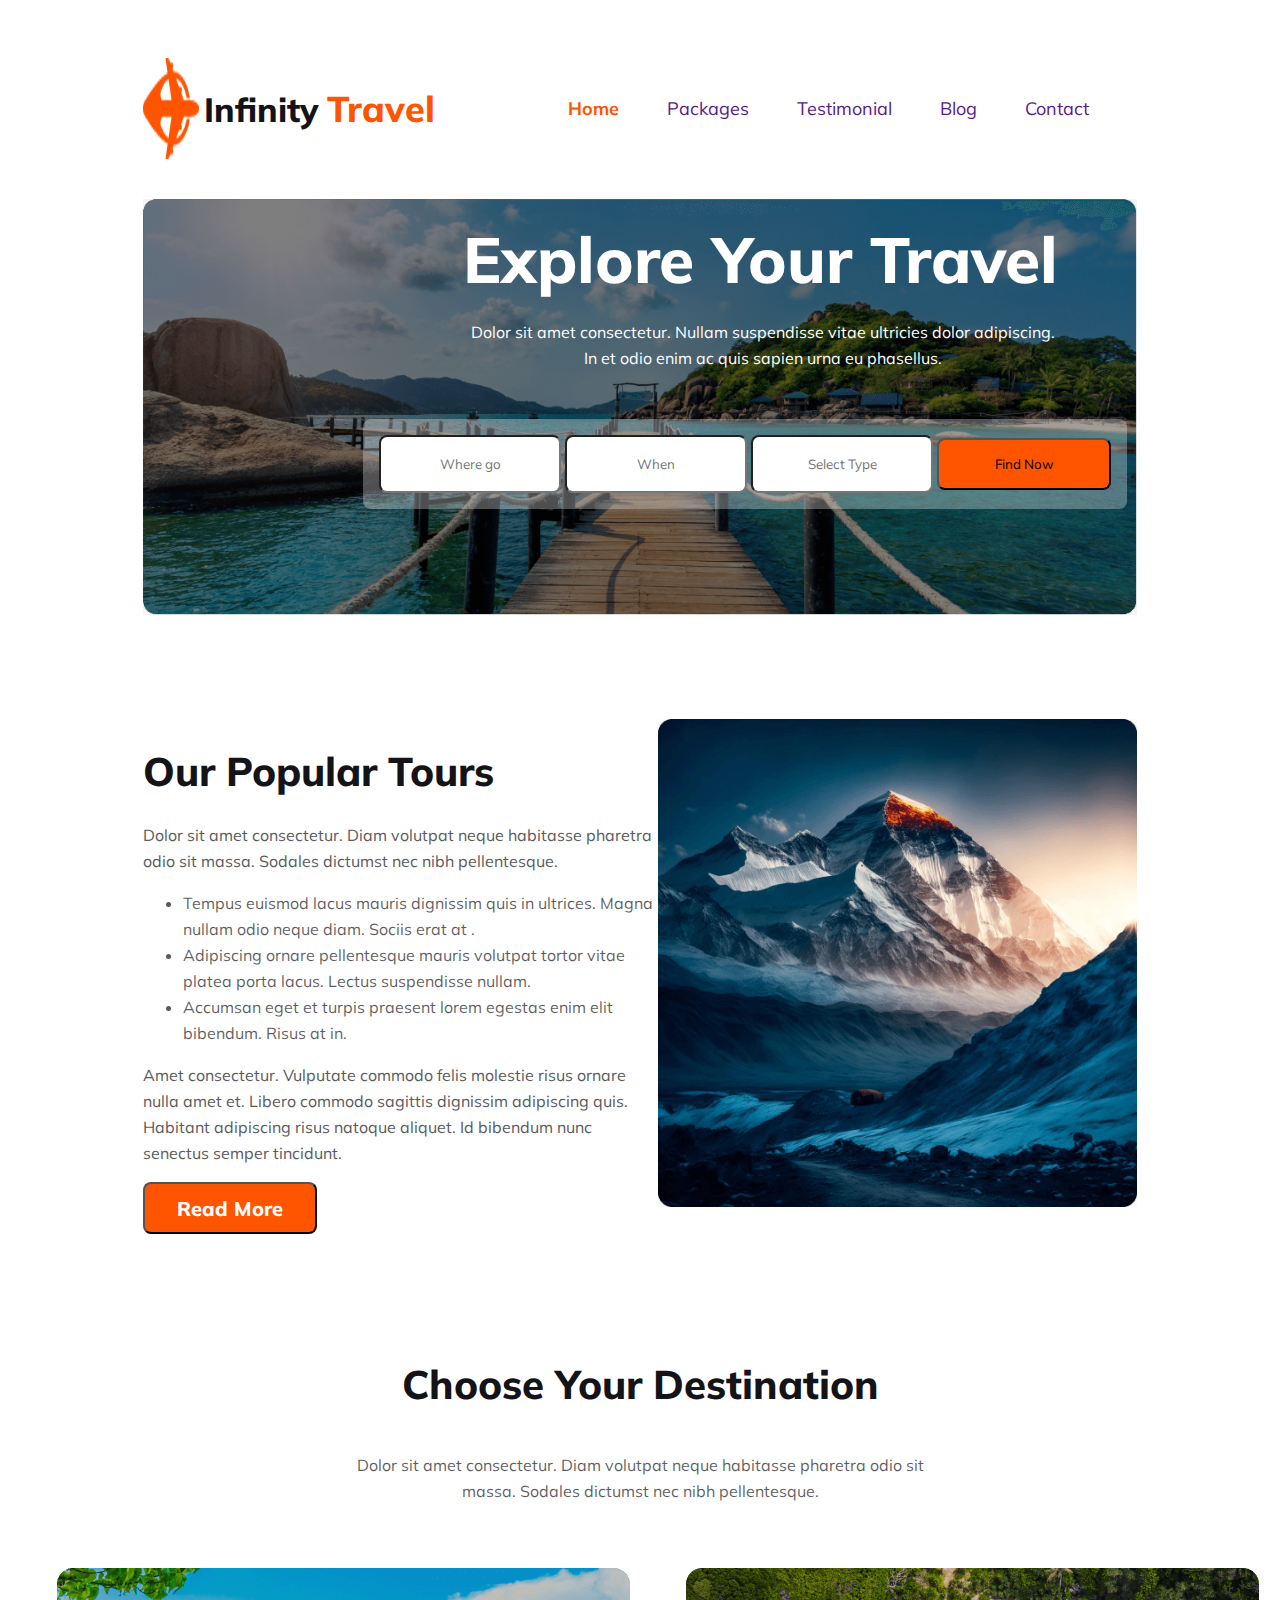
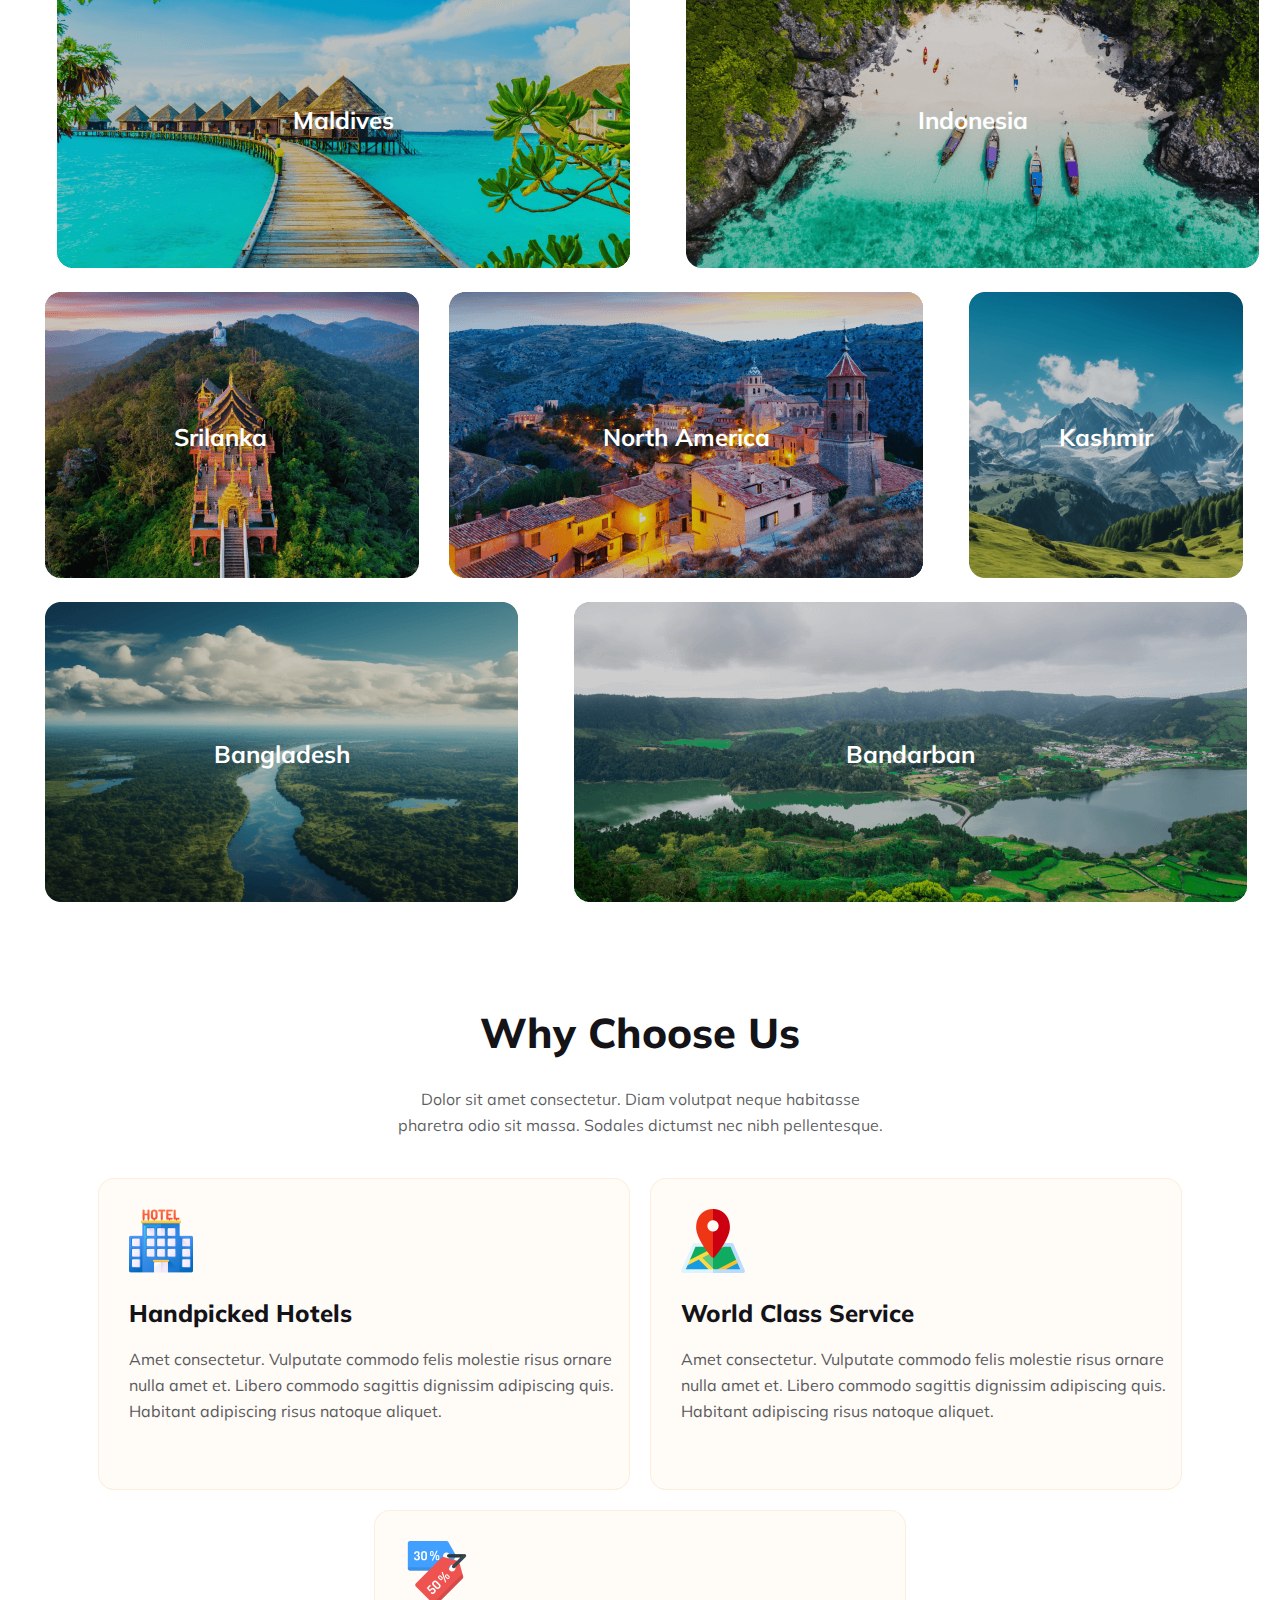
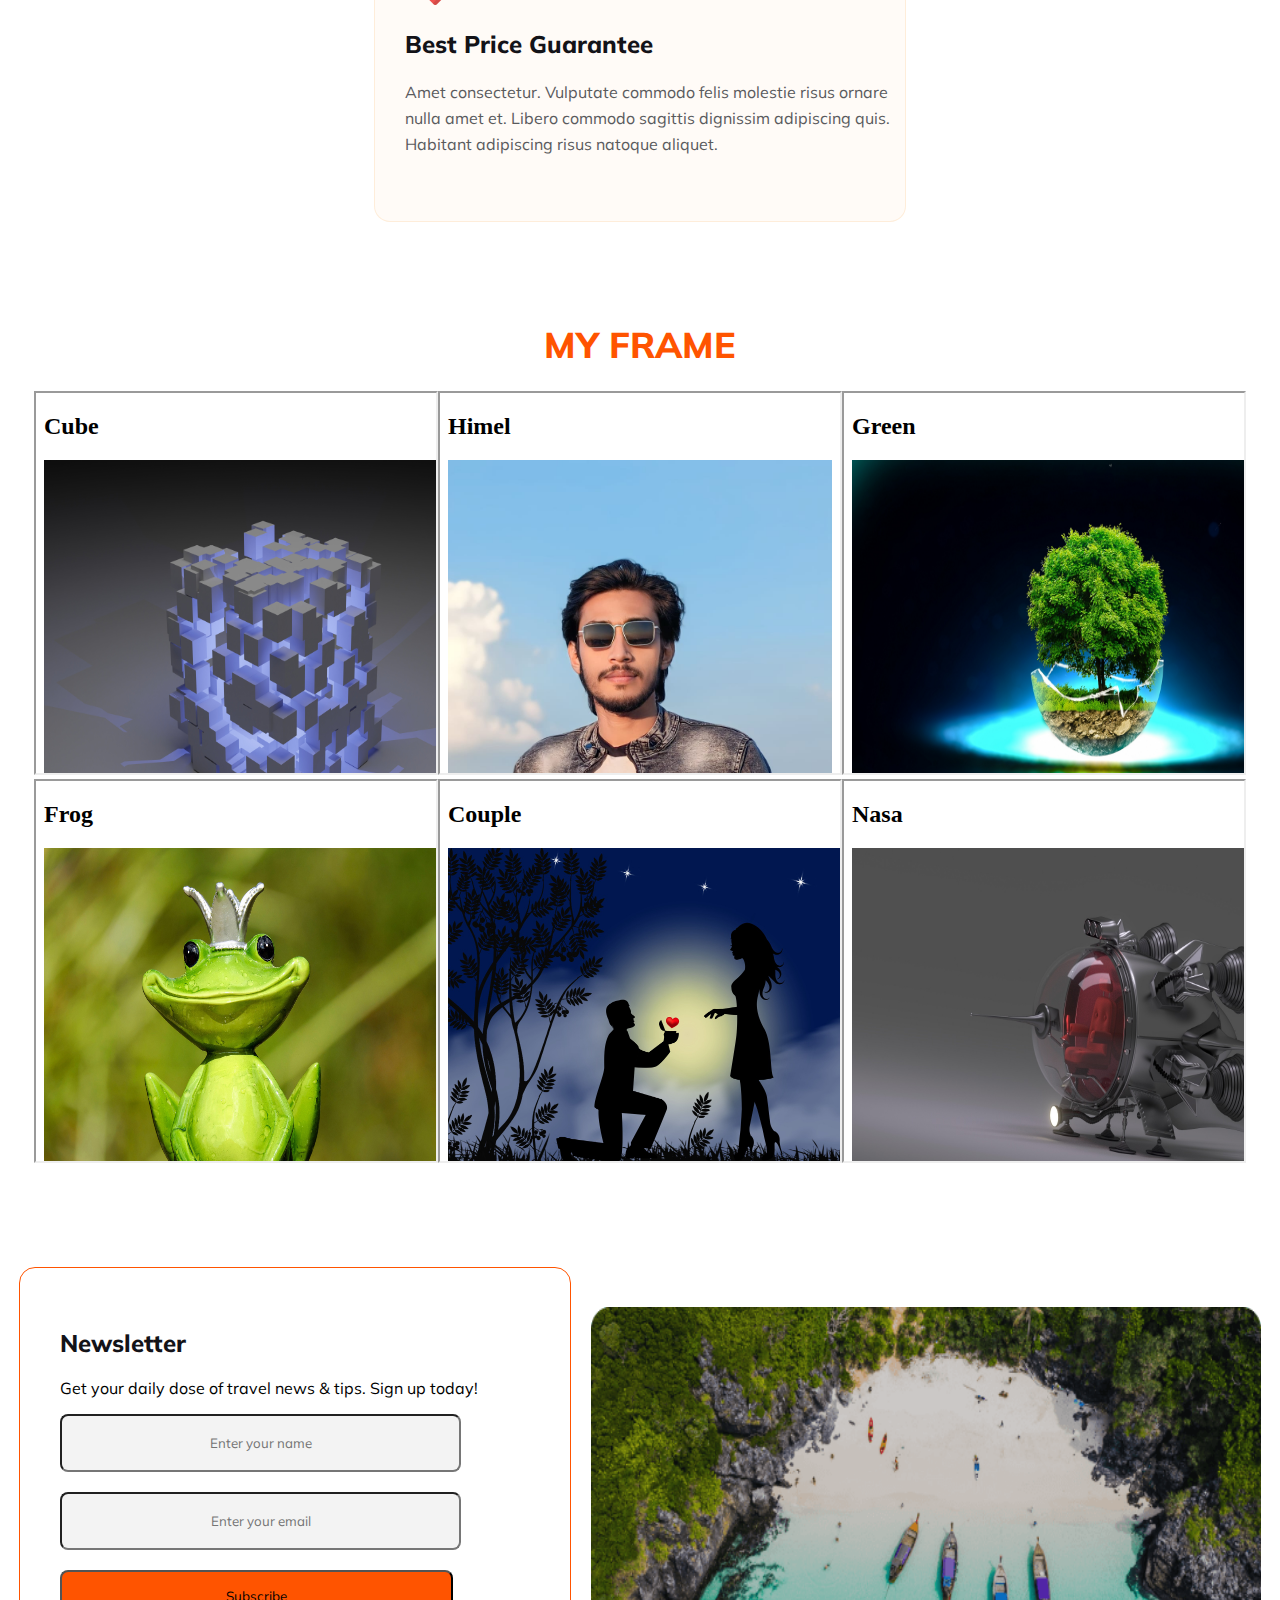
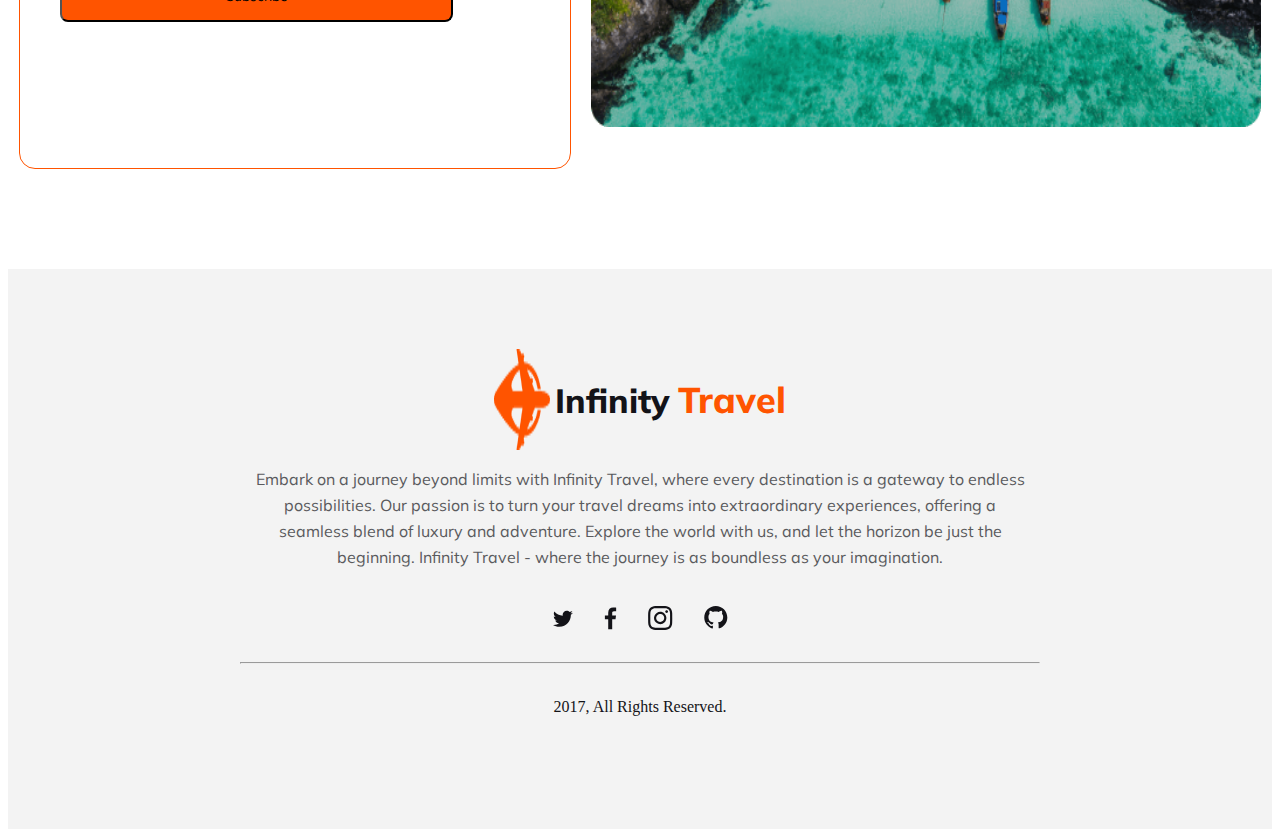
<file: index.html>
<!DOCTYPE html>
<html lang="en">
<head>
    <meta charset="UTF-8">
    <meta name="viewport" content="width=device-width, initial-scale=1.0">
    <title>Infinity-Travel</title>
    <link rel="stylesheet" href="style.css">
    <link rel="shortcut icon" href="./Images/Group 40071 (2).png" type="image/x-icon">
</head>
<body>
    <header>
        <nav>
            <div class="nav-logo-title">
                <img src="./Images/Group 40071 (2).png" alt="">
                <h2>Infinity <span id="travel">Travel</span></h2>
            </div>
            <ul>
                <li><a href=""><span id="home-red"v>Home</span></a></li>
                <li><a href="">Packages</a></li>
                <li><a href="">Testimonial</a></li>
                <li><a href="">Blog</a></li>
                <li><a href="">Contact</a></li>
            </ul>
        </nav>
        <div class="banner-container">
            <img src="./Images/Group 13 (1) (1).png" alt="">
            <div>
                <h1>Explore Your Travel</h1>
            <p>
                Dolor sit amet consectetur. Nullam suspendisse vitae ultricies dolor adipiscing. In et odio enim ac quis sapien urna eu phasellus.
            </p>
            <div class="banner-form">
                <form>
                    <input type="text" placeholder="Where go">
                    <input type="text" placeholder="When">
                    <input type="text" placeholder="Select Type">
                    <button>Find Now</button>
                </form>
            </div>
            </div>
        </div>
        <!-- header end -->
    </header>
    <main>
        <!-- POPULAR TOURS -->
        <div class="popular-tours">
            <div class="popular-text">
                <h1>Our Popular Tours</h1>
                <p>
                    Dolor sit amet consectetur. Diam volutpat neque habitasse pharetra odio sit massa. Sodales dictumst nec nibh pellentesque.
                </p>
                <ul>
                    <li>Tempus euismod lacus mauris dignissim quis in ultrices. Magna nullam odio neque diam. Sociis erat at .</li>
                    <li>Adipiscing ornare pellentesque mauris volutpat tortor vitae platea porta lacus. Lectus suspendisse nullam.</li>
                    <li> Accumsan eget et turpis praesent lorem egestas enim elit bibendum. Risus at in.</li>
                </ul>
                <p>
                    Amet consectetur. Vulputate commodo felis molestie risus 
                    ornare nulla amet et. Libero commodo sagittis dignissim adipiscing quis. Habitant adipiscing risus natoque aliquet. Id bibendum nunc senectus semper tincidunt. 
                </p>
                <div class="btn-container">
                    <button>Read More</button>
                </div>
            </div>
            <div class="popular-image">
                <img src="./Images/Rectangle 4.png" alt="">
            </div>
        </div>

        <!-- IMAGES COLLAGE -->

        <div class="image-collage-con">
            <div class="collage-text">
                <h1>Choose Your Destination</h1>
                <p>
                    Dolor sit amet consectetur. Diam volutpat neque habitasse pharetra odio sit massa. Sodales dictumst nec nibh pellentesque.
                </p>
            </div>
            <div class="collage-image">
                <div class="pic1">
                    <img src="./Images/Rectangle 5.png" alt="">
                    <div class="text-overlay">Maldives</div>
                </div>
                <div class="pic2">
                    <img src="./Images/Rectangle 8.png" alt="">
                    <div class="text-overlay">Indonesia</div>
                </div>
                <div class="pic3">
                    <img src="./Images/Rectangle 6.png" alt="">
                    <div class="text-overlay">Srilanka</div>
                </div>
                <div class="pic4">
                    <img src="./Images/Rectangle 7.png" alt="">
                    <div class="text-overlay">North America</div>
                </div>
                <div class="pic5">
                    <img src="./Images/Rectangle 9.png" alt="">
                    <div class="text-overlay">Kashmir</div>
                </div>
                <div class="pic6">
                    <img src="./Images/Rectangle 11.png" alt="">
                    <div class="text-overlay">Bangladesh</div>
                </div>
                <div class="pic7">
                    <img src="./Images/Rectangle 10.png" alt="">
                    <div class="text-overlay">Bandarban</div>
                </div>
            </div>
        </div>

        <!-- WHY CHOSE US SECTION -->
        <div class="chose">
            <div class="chose-write">
                <h1>Why Choose Us</h1>
                <p>
                    Dolor sit amet consectetur. Diam volutpat neque habitasse pharetra odio sit massa. Sodales dictumst nec nibh pellentesque.
                </p>
            </div>
            <div class="box-container">
                <div class="tow-box">
                    <div class="box1">
                        <img src="./Images/hotel.png" alt="">
                        <h2>Handpicked Hotels</h2>
                        <p>
                            Amet consectetur. Vulputate commodo felis molestie risus  ornare nulla amet et. Libero commodo sagittis dignissim adipiscing quis. Habitant adipiscing risus natoque aliquet. 
                        </p>
                    </div>
                    <div class="box2">
                        <img src="./Images/map.png" alt="">
                        <h2>World Class Service</h2>
                        <p>
                            Amet consectetur. Vulputate commodo felis molestie risus  ornare nulla amet et. Libero commodo sagittis dignissim adipiscing quis. Habitant adipiscing risus natoque aliquet. 
                        </p>
                    </div>
                </div>
                <div class="box3">
                    <img src="./Images/discounts.png" alt="">
                    <h2>Best Price Guarantee</h2>
                    <p>
                        Amet consectetur. Vulputate commodo felis molestie risus  ornare nulla amet et. Libero commodo sagittis dignissim adipiscing quis. Habitant adipiscing risus natoque aliquet. 
                    </p>
                </div>
            </div>
        </div>



        <!-- MY FRAME SECTION -->
        <div class="frame-container">
            <div class="frame-title">
                <h1>MY FRAME</h1>
            </div>
            <div class="my-frame">
                <div class="frame1">
                    <iframe src="./Iframe/cube.html" width="400px" height="380px"></iframe>
                </div>
                <div class="frame2">
                    <iframe src="./Iframe/himel.html" width="400px" height="380px"></iframe>
                </div>
                <div class="frame3">
                    <iframe src="./Iframe/green.html" width="400px" height="380px"></iframe>
                </div>
                <div class="frame4">
                    <iframe src="./Iframe/frog.html" width="400px" height="380px"></iframe>
                </div>
                <div class="frame5">
                    <iframe src="./Iframe/couple.html" width="400px" height="380px"></iframe>
                </div>
                <div class="frame6">
                    <iframe src="./Iframe/nasa.html" width="400px" height="380px"></iframe>
                </div>
            </div> 
        </div>


        <!-- NEWSLETTER SECTION -->
        <div class="newsletter">
            <div class="form-box">
                <h2>Newsletter</h2>
                <p>
                    Get your daily dose of travel news & tips. Sign up today!
                </p>
                <form>
                    <input id="in-text" type="text" placeholder="Enter your name">
                    <input type="email" placeholder="Enter your email">
                </form>
                <button>Subscribe</button>
            </div>
            <div class="img-box">
                <img src="./Images/Rectangle 8.png" alt="">
            </div>
        </div>

    </main>
    <!-- footer srction -->
    <footer>
        <div class="nav-logo-title">
            <img src="./Images/Group 40071 (2).png" alt="">
            <h2>Infinity <span id="travel">Travel</span></h2>
        </div>
        <div class="footer-description">
            <p>
                Embark on a journey beyond limits with Infinity Travel, where every destination is a gateway to endless possibilities. Our passion is to turn your travel dreams into extraordinary experiences, offering a seamless blend of luxury and adventure. Explore the world with us, and let the horizon be just the beginning. Infinity Travel - where the journey is as boundless as your imagination.
            </p>
        </div>
        <div class="footer-icon">
            <svg xmlns="http://www.w3.org/2000/svg" width="175" height="24" viewBox="0 0 175 24" fill="none">
                <path d="M19.8879 6.65563C19.1421 6.98551 18.3548 7.19169 17.5262 7.31539C18.3548 6.82057 19.0178 6.0371 19.3078 5.0887C18.5206 5.54228 17.6505 5.87216 16.6975 6.07834C15.9517 5.29487 14.8745 4.80005 13.7143 4.80005C11.4769 4.80005 9.6539 6.6144 9.6539 8.84109C9.6539 9.17097 9.69533 9.45962 9.7782 9.74827C6.42212 9.58333 3.39751 7.97516 1.36729 5.50105C1.03583 6.11957 0.828661 6.77934 0.828661 7.52157C0.828661 8.92356 1.53302 10.1606 2.65171 10.9029C1.98879 10.8616 1.36729 10.6967 0.787228 10.408V10.4493C0.787228 12.4286 2.19595 14.078 4.06044 14.4491C3.72897 14.5315 3.35608 14.5728 2.98318 14.5728C2.73458 14.5728 2.44455 14.5315 2.19595 14.4903C2.73458 16.0985 4.22617 17.2943 6.00779 17.2943C4.59907 18.3664 2.85888 19.0262 0.95296 19.0262C0.621495 19.0262 0.290031 19.0262 0 18.9849C1.82305 20.1395 3.93614 20.7993 6.25639 20.7993C13.7558 20.7993 17.8576 14.614 17.8576 9.25345C17.8576 9.0885 17.8576 8.88233 17.8576 8.71739C18.6449 8.18133 19.3492 7.48033 19.8879 6.65563Z" fill="#131318"/>
                <path d="M55.2142 23.1658V13.3286H51.8879V9.49479H55.2142V6.6675C55.2142 3.38645 57.2278 1.59985 60.1687 1.59985C61.5775 1.59985 62.7882 1.70424 63.1411 1.75089V5.17978L61.1014 5.18071C59.5019 5.18071 59.1922 5.93712 59.1922 7.0471V9.49479H63.0068L62.5101 13.3286H59.1922V23.1658H55.2142Z" fill="#131318"/>
                <path d="M107.198 2.16218C110.417 2.16218 110.799 2.17418 112.07 2.23189C112.835 2.24121 113.592 2.38094 114.309 2.64502C114.83 2.84463 115.302 3.15042 115.696 3.54269C116.09 3.93496 116.397 4.40502 116.598 4.92262C116.863 5.63637 117.004 6.39011 117.013 7.15109C117.07 8.41674 117.083 8.79615 117.083 12C117.083 15.2038 117.071 15.5833 117.013 16.8489C117.004 17.6099 116.863 18.3636 116.598 19.0774C116.397 19.595 116.09 20.065 115.696 20.4573C115.302 20.8496 114.83 21.1554 114.309 21.355C113.592 21.6191 112.835 21.7588 112.07 21.7681C110.799 21.8252 110.418 21.8378 107.198 21.8378C103.978 21.8378 103.597 21.8258 102.326 21.7681C101.561 21.7588 100.804 21.6191 100.087 21.355C99.5667 21.1554 99.0943 20.8496 98.7002 20.4573C98.306 20.065 97.9988 19.595 97.7982 19.0774C97.5329 18.3636 97.3925 17.6099 97.3831 16.8489C97.3257 15.5833 97.3131 15.2038 97.3131 12C97.3131 8.79615 97.3251 8.41674 97.3831 7.15109C97.3925 6.39011 97.5329 5.63637 97.7982 4.92262C97.9988 4.40502 98.306 3.93496 98.7002 3.54269C99.0943 3.15042 99.5667 2.84463 100.087 2.64502C100.804 2.38094 101.561 2.24121 102.326 2.23189C103.598 2.17475 103.979 2.16218 107.198 2.16218ZM107.198 0C103.925 0 103.513 0.0137136 102.227 0.0719965C101.226 0.0918058 100.236 0.280376 99.299 0.629684C98.4949 0.931193 97.7666 1.40368 97.1649 2.01419C96.5509 2.61323 96.0758 3.33847 95.7726 4.13923C95.4216 5.0721 95.2322 6.05745 95.2123 7.05338C95.1549 8.33217 95.1411 8.74244 95.1411 11.9994C95.1411 15.2564 95.1549 15.6667 95.2134 16.9466C95.2333 17.9425 95.4228 18.9279 95.7738 19.8608C96.0766 20.6614 96.5514 21.3867 97.1649 21.9858C97.767 22.5965 98.4957 23.069 99.3002 23.3703C100.238 23.7196 101.228 23.9082 102.228 23.928C103.514 23.9851 103.925 24 107.199 24C110.474 24 110.884 23.9863 112.17 23.928C113.171 23.9082 114.161 23.7196 115.098 23.3703C115.899 23.0614 116.626 22.5896 117.233 21.9851C117.84 21.3806 118.314 20.6567 118.624 19.8596C118.975 18.9268 119.164 17.9414 119.184 16.9455C119.241 15.6667 119.255 15.2564 119.255 11.9994C119.255 8.74244 119.241 8.33217 119.183 7.05224C119.163 6.05631 118.973 5.07096 118.622 4.13809C118.32 3.33743 117.845 2.6122 117.231 2.01305C116.629 1.4024 115.901 0.929903 115.096 0.628541C114.159 0.279233 113.169 0.0906631 112.168 0.0708538C110.883 0.0137137 110.471 0 107.198 0Z" fill="#131318"/>
                <path d="M107.196 5.83789C105.971 5.83789 104.774 6.19929 103.756 6.87637C102.738 7.55346 101.944 8.51583 101.476 9.64179C101.007 10.7677 100.884 12.0067 101.123 13.202C101.362 14.3973 101.952 15.4953 102.818 16.3571C103.684 17.2188 104.787 17.8057 105.988 18.0435C107.189 18.2812 108.434 18.1592 109.565 17.6928C110.697 17.2264 111.664 16.4366 112.344 15.4233C113.024 14.41 113.387 13.2186 113.387 11.9999C113.387 10.3656 112.735 8.7983 111.574 7.6427C110.413 6.4871 108.838 5.83789 107.196 5.83789ZM107.196 15.9997C106.401 15.9997 105.624 15.7651 104.963 15.3256C104.302 14.8861 103.787 14.2614 103.483 13.5305C103.179 12.7997 103.099 11.9954 103.254 11.2196C103.409 10.4437 103.792 9.73097 104.354 9.17159C104.916 8.61221 105.632 8.23126 106.412 8.07693C107.191 7.9226 108 8.0018 108.734 8.30454C109.468 8.60728 110.096 9.11994 110.538 9.77771C110.979 10.4355 111.215 11.2088 111.215 11.9999C111.215 13.0607 110.791 14.0781 110.038 14.8282C109.284 15.5783 108.262 15.9997 107.196 15.9997Z" fill="#131318"/>
                <path d="M113.633 7.03416C114.432 7.03416 115.08 6.38948 115.08 5.59423C115.08 4.79898 114.432 4.1543 113.633 4.1543C112.834 4.1543 112.186 4.79898 112.186 5.59423C112.186 6.38948 112.834 7.03416 113.633 7.03416Z" fill="#131318"/>
                <path fill-rule="evenodd" clip-rule="evenodd" d="M162.788 0C156.397 0 151.255 5.11733 151.255 11.4781C151.255 16.5476 154.571 20.8519 159.136 22.3823C159.713 22.478 159.905 22.1432 159.905 21.8084C159.905 21.5215 159.905 20.8041 159.905 19.8476C156.685 20.565 156.013 18.3172 156.013 18.3172C155.484 16.9781 154.715 16.6433 154.715 16.6433C153.658 15.9259 154.811 15.9259 154.811 15.9259C155.964 16.0216 156.589 17.1215 156.589 17.1215C157.598 18.8911 159.28 18.365 159.953 18.0781C160.049 17.3128 160.337 16.8346 160.674 16.5476C158.127 16.2607 155.436 15.2563 155.436 10.8564C155.436 9.61293 155.868 8.56077 156.637 7.79556C156.541 7.50861 156.109 6.3608 156.733 4.73473C156.733 4.73473 157.694 4.44777 159.905 5.93037C160.818 5.69124 161.827 5.54776 162.788 5.54776C163.749 5.54776 164.759 5.69124 165.672 5.93037C167.882 4.44777 168.843 4.73473 168.843 4.73473C169.468 6.31297 169.083 7.46078 168.939 7.79556C169.66 8.60859 170.141 9.61293 170.141 10.8564C170.141 15.2563 167.45 16.2129 164.855 16.4998C165.287 16.8346 165.624 17.552 165.624 18.6041C165.624 20.1345 165.624 21.378 165.624 21.7606C165.624 22.0476 165.816 22.4302 166.44 22.3345C171.006 20.8519 174.321 16.5476 174.321 11.4781C174.321 5.11733 169.18 0 162.788 0Z" fill="#131318"/>
            </svg>
        </div> 
        <div class="line">
            <hr>
        </div>
        <div class="footer-right">
            <h2>2017, All Rights Reserved.</h2>
        </div>
    </footer>
</body>
</html>
</file>
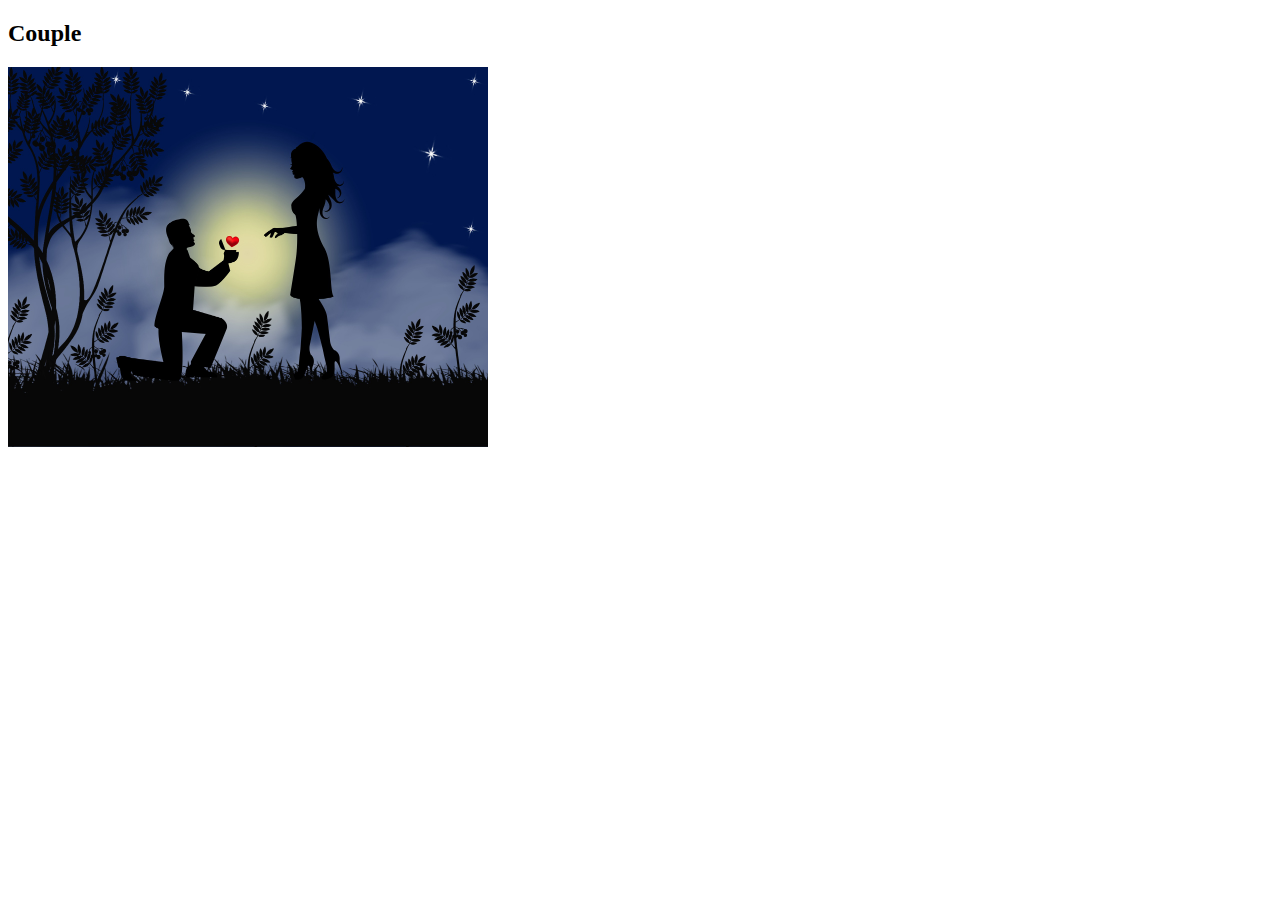
<file: Iframe/couple.html>
<!DOCTYPE html>
<html lang="en">
<head>
    <meta charset="UTF-8">
    <meta name="viewport" content="width=device-width, initial-scale=1.0">
    <title>couple</title>
</head>
<body>
    <h2>Couple</h2>
    <img src="./pic/couple.jpg"width="480px" height="380px">
</body>
</html>
</file>
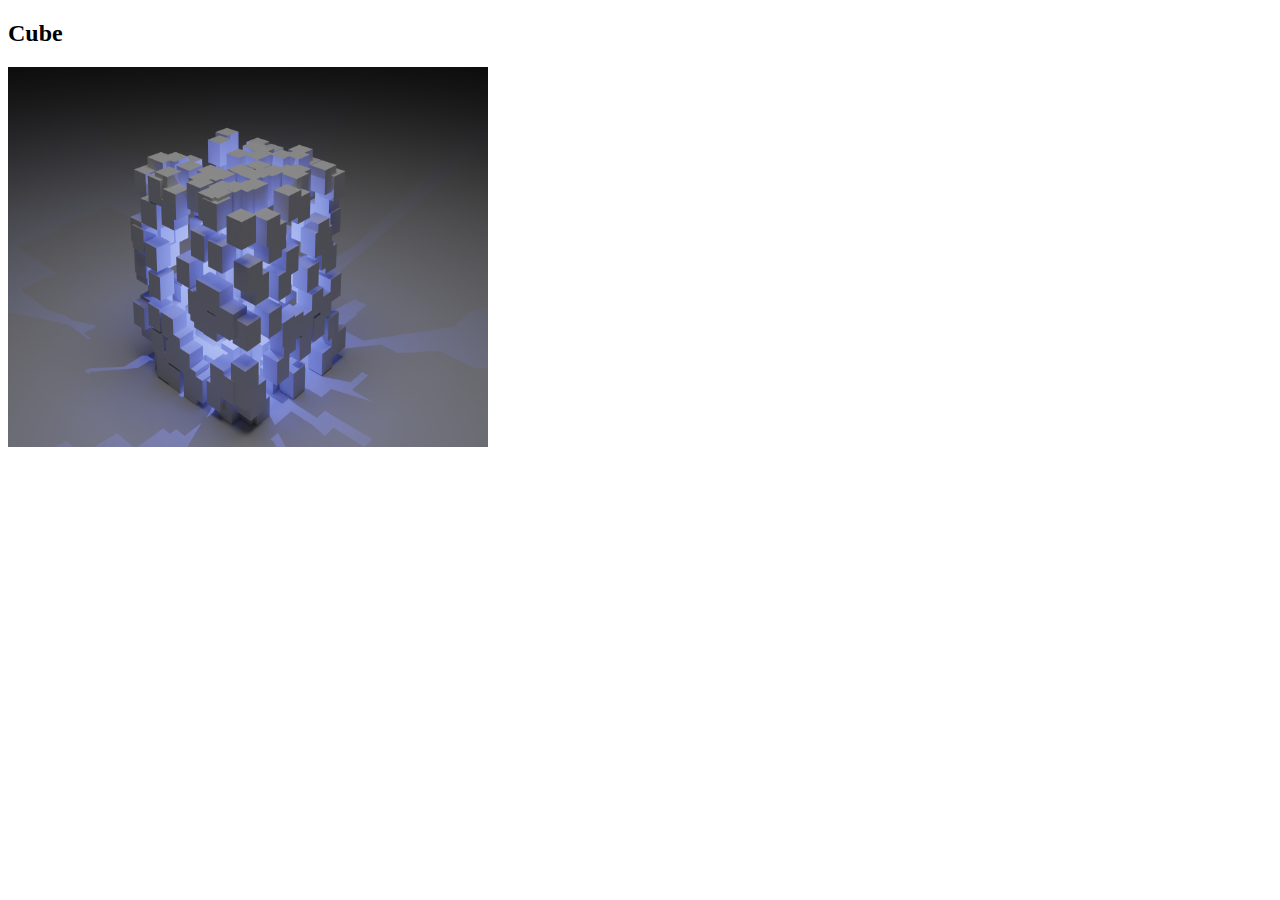
<file: Iframe/cube.html>
<!DOCTYPE html>
<html lang="en">
<head>
    <meta charset="UTF-8">
    <meta name="viewport" content="width=device-width, initial-scale=1.0">
    <title>Document</title>
</head>
<body>
    <h2>Cube</h2>
    <img src="./pic/cube.jpg" width="480px" height="380px"> <br>
</body>
</html>
</file>
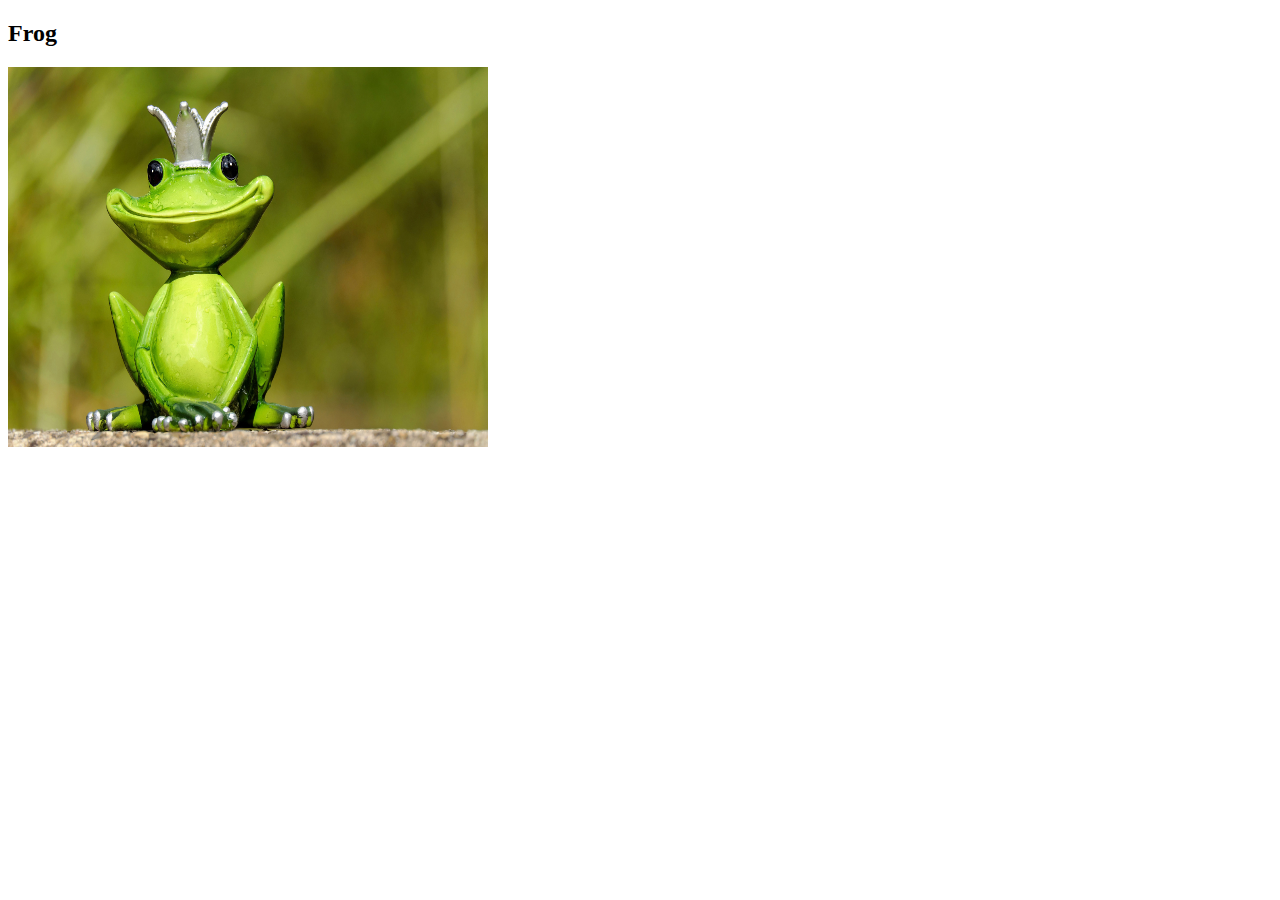
<file: Iframe/frog.html>
<!DOCTYPE html>
<html lang="en">
<head>
    <meta charset="UTF-8">
    <meta name="viewport" content="width=device-width, initial-scale=1.0">
    <title>Document</title>
</head>
<body>
    <h2>Frog</h2>
    <img src="./pic/frog.jpg" width="480px" height="380px">
</body>
</html>
</file>
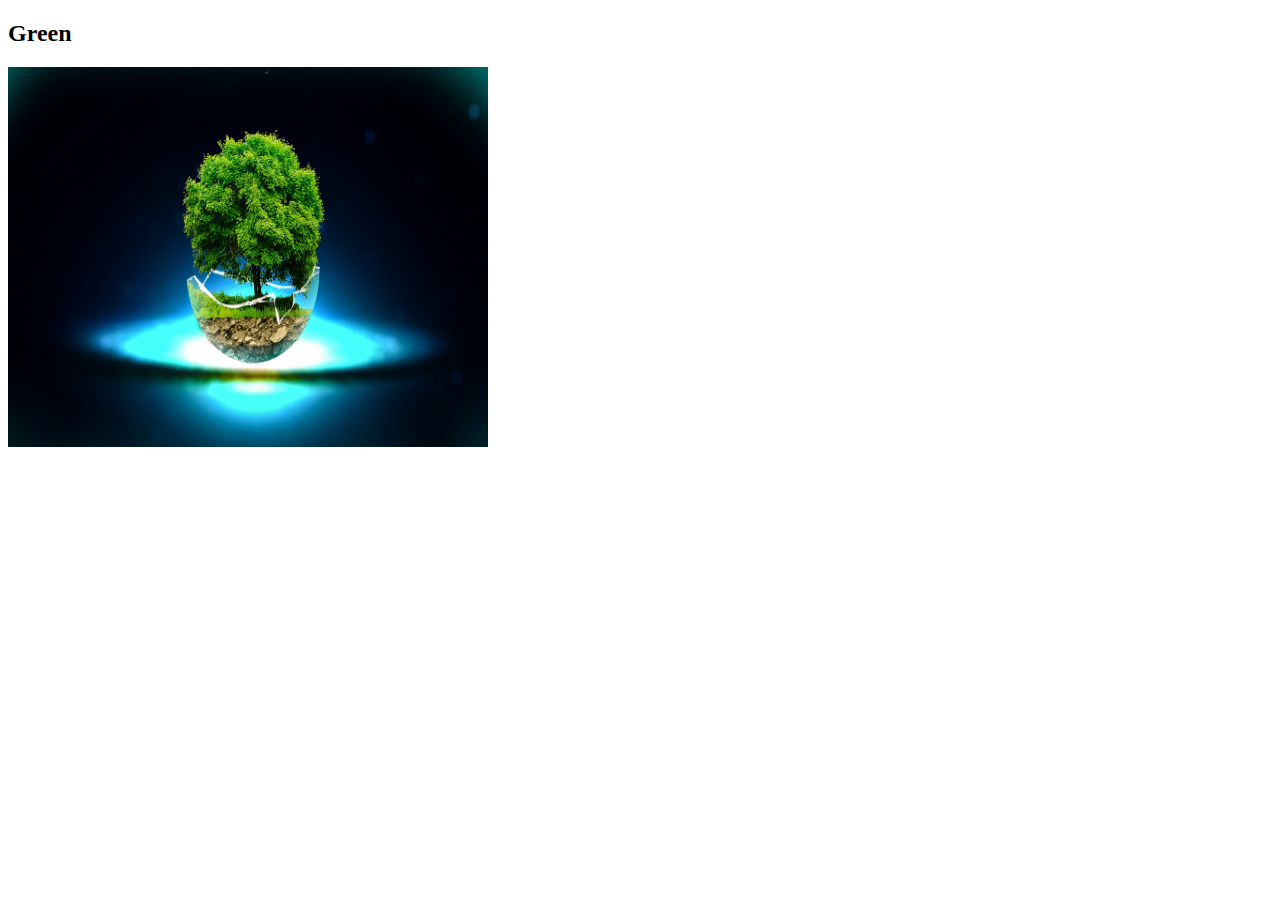
<file: Iframe/green.html>
<!DOCTYPE html>
<html lang="en">
<head>
    <meta charset="UTF-8">
    <meta name="viewport" content="width=device-width, initial-scale=1.0">
    <title>Document</title>
</head>
<body>
    <h2>Green</h2>
    <img src="./pic/green.jpg" width="480px" height="380px"> <br>
</body>
</html>
</file>
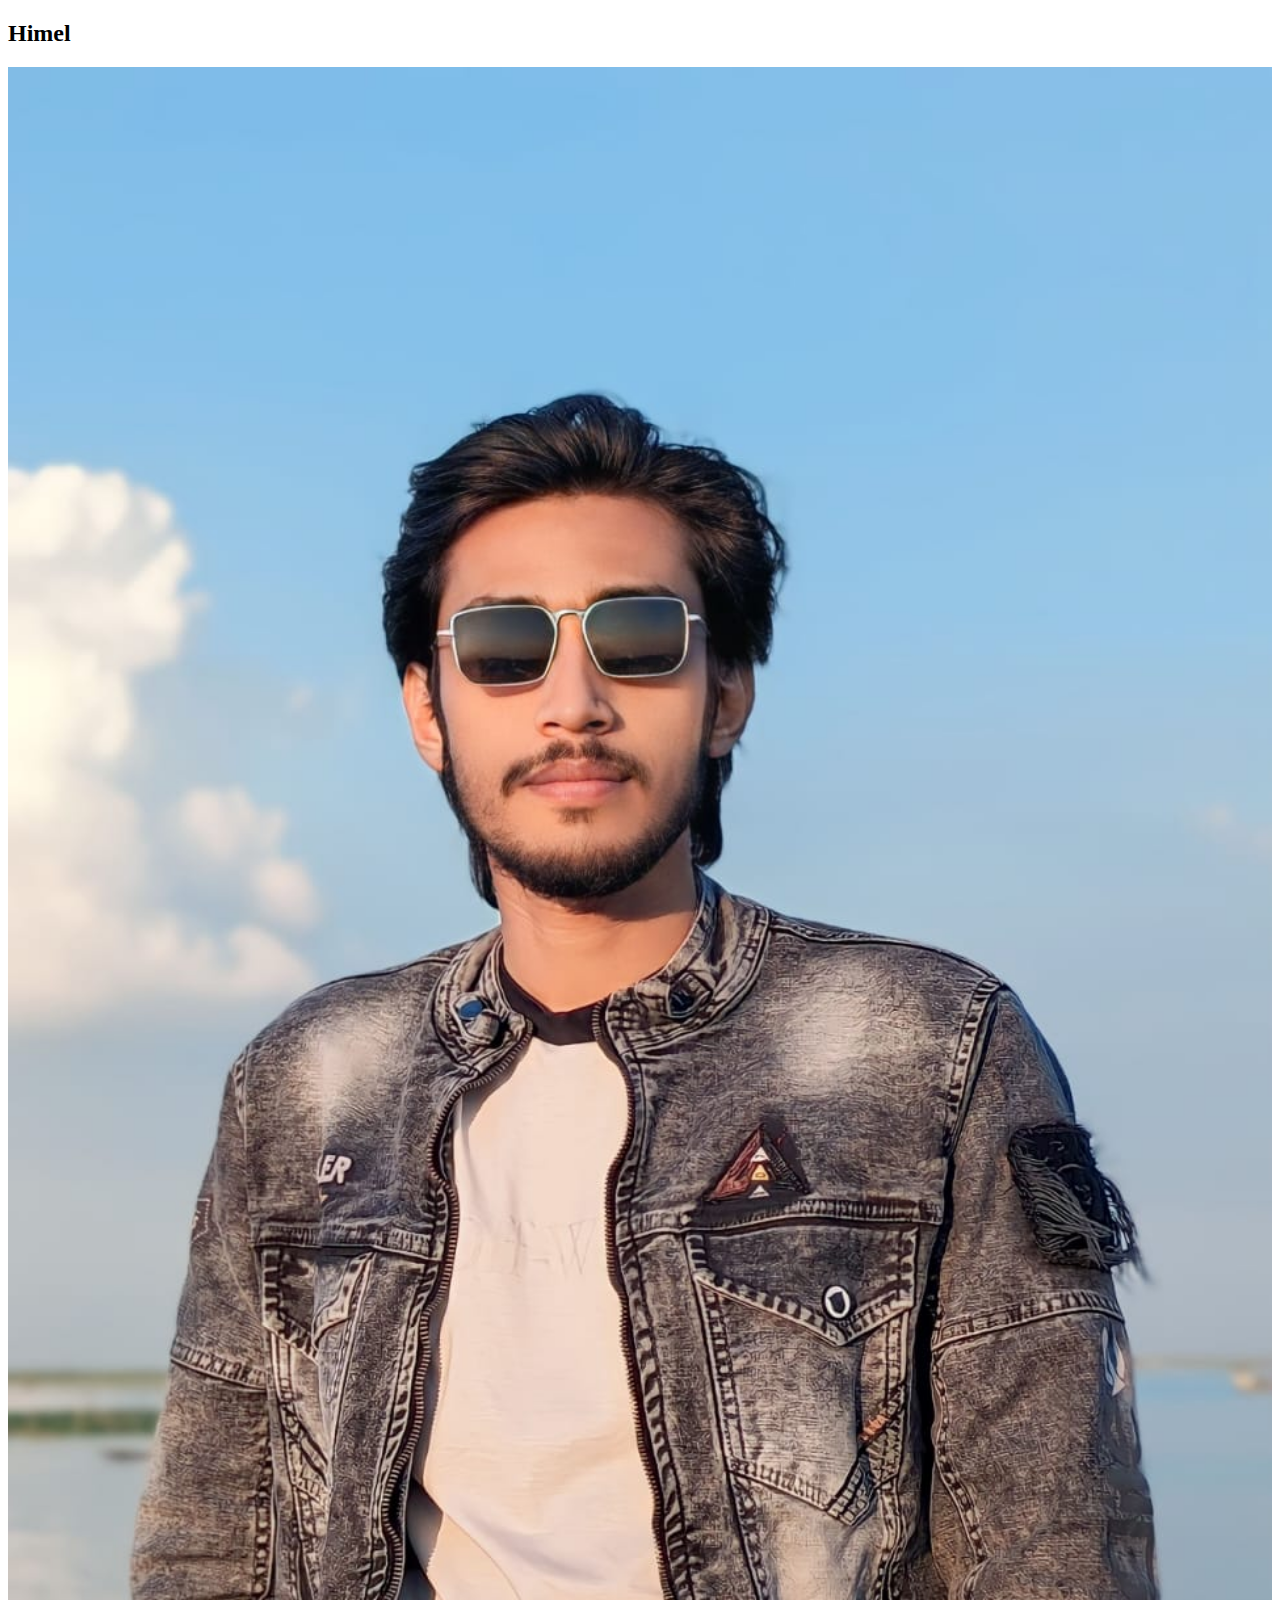
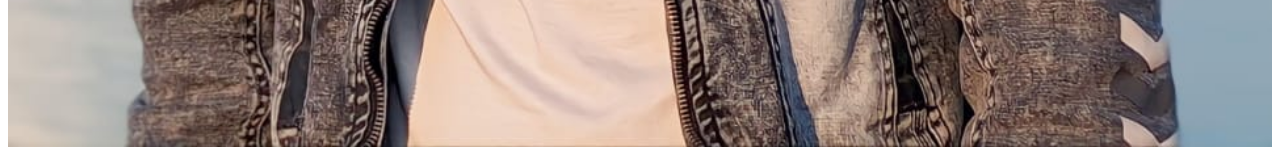
<file: Iframe/himel.html>
<!DOCTYPE html>
<html lang="en">
<head>
    <meta charset="UTF-8">
    <meta name="viewport" content="width=device-width, initial-scale=1.0">
    <title>Document</title>
</head>
<body>
    <h2>Himel</h2>
    <img src="./pic/himel.jpg" width="100%" height="100%">
</body>
</html>
</file>
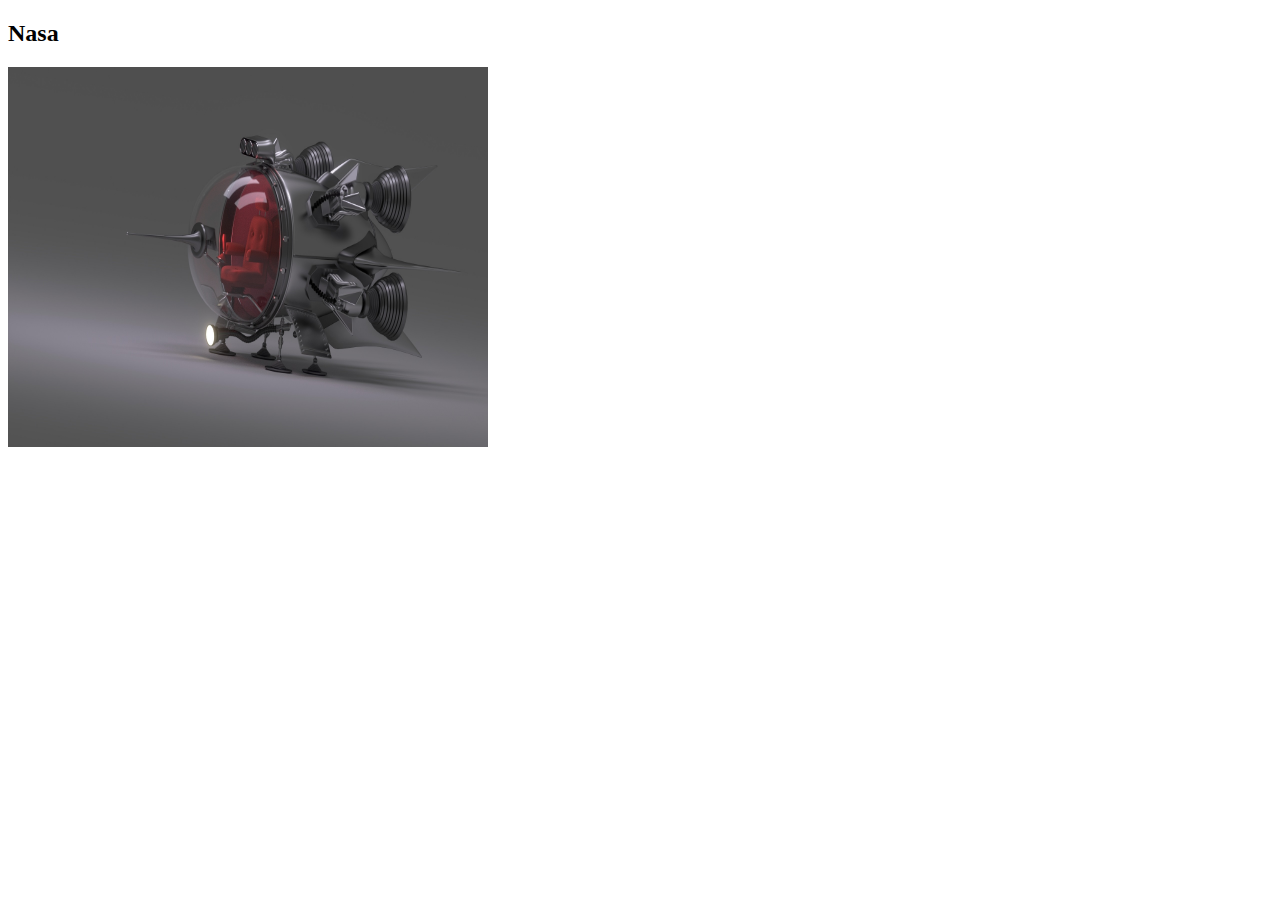
<file: Iframe/nasa.html>
<!DOCTYPE html>
<html lang="en">
<head>
    <meta charset="UTF-8">
    <meta name="viewport" content="width=device-width, initial-scale=1.0">
    <title>Document</title>
</head>
<body>
    <h2>Nasa</h2>
    <img src="./pic/nasa.jpg" width="480px" height="380px"> <br>
</body>
</html>
</file>
<file: style.css>
/* Mulish font from google fonts */
@import url('https://fonts.googleapis.com/css2?family=Mulish:wght@400;600;700;800&display=swap');
/* shared styles */
*{
    font-family: 'Mulish', sans-serif;
}


                /* HEADER SECTION */
header{
    padding: 50px 135px;
}
/* NAV */
nav{
    display: flex;
    justify-content: space-between;
    align-items: center;
    margin-bottom: 40px;
}
.nav-logo-title{
    display: flex;
}
.nav-logo-title h2{
    color: #131318;
    font-family: Mulish;
    font-size: 2.1rem;
    font-style: normal;
    font-weight: 800;
    line-height: normal;
    margin-left: 5px;
}
#travel{
    color: #FF5400;
    font-family: Mulish;
    font-size: 36px;
    font-style: normal;
    font-weight: 800;
    line-height: normal;
}
nav ul{
    display: flex;
}
nav > ul > li{
    list-style: none;
    color: var(--Dark-02, #424247);
    text-align: center;
    font-family: Mulish;
    font-size: 18px;
    font-style: normal;
    font-weight: 400;
    line-height: normal;
}
#home-red{
    color: #FF5400;
    font-weight: 700;
}
ul >li >a{
    text-decoration: none;
    margin-right: 3rem;
}

/* banner-section */
.banner-container img{
    width: 100%;
    height: 100%;
    filter: brightness(50%);
}
.banner-container h1{
    position: absolute;
    margin-top: -400px;
    margin-left: 320px;
    color: #FFF;
    font-family: Mulish;
    font-size: 64px;
    font-style: normal;
    font-weight: 800;
    line-height: normal;
}
.banner-container P{
    width: 600PX;
    position: absolute;
    margin-top: -300px;
    margin-left: 320px;
    color: #FFF;
    text-align: center;
    font-family: Mulish;
    font-size: 16px;
    font-style: normal;
    font-weight: 400;
    line-height: 26px;
}
.banner-form{
    position: absolute;
    margin-top: -200px;
    margin-left: 220px;
    padding: 16px;
    align-items: flex-start;
    gap: 24px;
    border-radius: 8px;
    background: rgba(255, 255, 255, 0.30);
}
.banner-form input{
    width: 174px;
    height: 52px;
    flex-shrink: 0;
    border-radius: 8px;
    background: #FFF;
    text-align: center;
}
.banner-form button{
    width: 174px;
    height: 52px;
    flex-shrink: 0;
    border-radius: 8px;
    background: #FF5400;
    text-align: center;
}


/* header responsive */
@media screen and (max-width: 600px) {
    header{
        padding: 20px 25px;
    }
    nav > ul{
        flex-direction: row;
        margin-top: 250px;
        margin-left: -200px;
    }
    ul >li >a{
        text-decoration: none;
        margin-right: 1.5rem;
    }
    .banner-container img{
        width: 100%;
        height: fit-content;
    }
    .banner-form{
        position: relative;
        margin-top: 180px;
        margin-left: 50px;
        padding: 16px;
        gap: 24px;
        border-radius: 8px;
        background: rgba(255, 255, 255, 0.30);
    }
    .banner-form input{
        margin-bottom: 10px;
        width: 300px;
    }
    .banner-form button{
        width: 300px; 
    }
    .nav-logo-title{
        flex-direction: row;
        align-items: center;
    }

    .banner-container h1{
        position: relative;
        margin-top: -170px;
        margin-left: 50px;
        color: #FFF;
        font-family: Mulish;
        font-size: 40px;
    }
}




                /*  POPULAR TOURISM SECTION */
.popular-tours{
    display: flex;
    padding: 50px 135px;
    justify-content: space-between;
}
.popular-text{
    width: 580px;
}
.popular-text h1{
    color: #131318;
    font-family: Mulish;
    font-size: 40px;
    font-style: normal;
    font-weight: 800;
    line-height: normal;
}
.popular-text p{
    color: #5A5A5D;
    font-family: Mulish;
    font-size: 16px;
    font-style: normal;
    font-weight: 400;
    line-height: 26px;
}
.popular-text > ul >li{
    color: rgba(19, 19, 24, 0.70);
    font-family: Mulish;
    font-size: 16px;
    font-style: normal;
    font-weight: 400;
    line-height: 26px;
}
.popular-text button{
    width: 174px;
    height: 52px;
    border-radius: 8px;
    background: #FF5400;
    color: #FFF;
    text-align: center;
    font-family: Mulish;
    font-size: 20px;
    font-weight: 800;
}
.popular-image img{
    max-width: 100%;
    height: auto;
    display: block;
    margin: auto;
}

/* popular-image-responsive */
@media screen and (max-width: 600px) {
    .popular-tours{
        max-width: 600px;
        min-width: fit-content;
        flex-direction: column;
        padding: 0px;
    }
    .popular-text{
        max-width: 500px;
        min-width: fit-content;
    }
    .popular-text h1{
        font-size: 30px;
        max-width: 500px;
        margin: auto;
        text-align: center;
        margin-bottom: 10px;
    }
    .popular-text p{
        font-size: 18px;
        max-width: 500px;
        height: auto;
        margin: auto;
        display: block;
    }
    .popular-text > ul >li{
        max-width: 500px;
    }
    .btn-container{
        margin: 3rem;
    }
    .popular-image img{
        max-width: 500px;
        height:fit-content;
    }
}


                /* IMAGE COLLAGE START */
.collage-text{
    width: 580px;
    display:flex;
    flex-direction: column;
    margin: auto;
    margin-top: 3rem;
    margin-bottom: 3rem;
}
.collage-text h1{
    color: #131318;
    text-align: center;
    font-family: Mulish;
    font-size: 40px;
    font-style: normal;
    font-weight: 800;
    line-height: normal;
}
.collage-text p{
    color: rgba(19, 19, 24, 0.70);
    text-align: center;
    font-family: Mulish;
    font-size: 16px;
    font-style: normal;
    font-weight: 400;
    line-height: 26px;
}
.collage-image{
    display: grid;
    max-width: 1000px;
    min-width: fit-content;
    margin: auto;
    gap: 20px;
}
.pic1, .pic2, .pic3, .pic4, .pic5, .pic6, .pic7{
    position: relative;
    text-align: center;
}
.text-overlay {
    position: absolute;
    top: 50%;
    left: 50%;
    transform: translate(-50%, -50%);
    color: white; 
    font-size: 24px; 
    font-weight: bold; 
}
/* pic grid area */
.pic1 { grid-area: top1; }
.pic2 { grid-area: top2; }
.pic3 { grid-area: mid1; }
.pic4 { grid-area: mid2; }
.pic5 { grid-area: mid3; }
.pic6 { grid-area: down1; }
.pic7 { grid-area: down2; }
.collage-image {
    grid-template-areas:
      'top1 top1    top1    top1    top1    top2    top2    top2    top2    top2'
      'mid1 mid1    mid1    mid2    mid2    mid2    mid2    mid3    mid3    mid3'
      'down1 down1  down1   down1   down2   down2   down2   down2   down2   down2';
  }
.pic3{
    padding-left: 1.5rem;
}

/* image collage responsive */
@media screen and (max-width: 600px) {
    .collage-image{
        display: flex;
        flex-direction: column;
    }
    .pic1, .pic2, .pic3, .pic4, .pic5, .pic6, .pic7{
        max-width: 500px;
        height: fit-content;
    }
    .pic3 img{
        width: 500px;
        height: fit-content;
    }
    .pic5 img{
        width: 500px;
        height: fit-content;
    }
    .pic7 img{
        width: 500px;
        height: fit-content;
        padding-left: 1.5rem;
    }
    .pic1, .pic2, .pic3, .pic4, .pic5, .pic6, .pic7 >img{
        max-width: 500px;
        height: fit-content;
        margin: auto;
    }
    .collage-text{
        max-width: 500px;
        margin: auto;
    }
    .pic2 img{
        max-width: 500px;
    }
    .pic1 img{
        max-width: 500px;
    }
}


                /* WHY CHOSE US STARTED */
.chose{
    margin-top: 100px;
    margin-bottom: 100px;
}
.chose-write{
    max-width: 500px;
    margin: auto;
    margin-bottom: 40px;
}
.chose-write h1{
    color: #131318;
    text-align: center;
    font-size: 2.6rem;
    font-weight: 800;
}
.chose-write p{
    color: rgba(19, 19, 24, 0.70);
    text-align: center;
    font-size: 1rem;
    font-weight: 400;
    line-height: 26px;
}
/* box part */
.box1{
    width: 500px;
    height: 280px;
    border-radius: 16px;
    border: 1px solid rgba(251, 181, 99, 0.20);
    background: rgba(251, 181, 99, 0.05);
    padding-left: 30px;
    padding-top: 30px;
}
.box1 img{
    width: 64px;
    height: 64px;
}
.box1 h2{
    color: #131318;
    font-size: 24px;
    font-weight: 800;
}
.box1, .box2, .box3 >p{
    color: #5A5A5D;
    font-size: 16px;
    font-weight: 400;
    line-height: 26px; 
}
/* box2 */
.box2{
    width: 500px;
    height: 280px;
    border-radius: 16px;
    border: 1px solid rgba(251, 181, 99, 0.20);
    background: rgba(251, 181, 99, 0.05);
    padding-left: 30px;
    padding-top: 30px;
}
.box2 img{
    width: 64px;
    height: 64px;
}
.box2 h2{
    color: #131318;
    font-size: 24px;
    font-weight: 800;
}
/* box3 */
.box3{
    width: 500px;
    height: 280px;
    border-radius: 16px;
    border: 1px solid rgba(251, 181, 99, 0.20);
    background: rgba(251, 181, 99, 0.05);
    padding-left: 30px;
    padding-top: 30px;
    margin: auto;
}
.box3 img{
    width: 64px;
    height: 64px;
}
.box3 h2{
    color: #131318;
    font-size: 24px;
    font-weight: 800;
}

/* tow box flex */
.tow-box{
    display: flex;
    justify-content: center;
    margin-bottom: 20px;
    gap: 20px;
}

/* why chose us responsive */
@media screen and (max-width: 600px) {
    .tow-box{
        flex-direction: column;
    }
    
}


                /* MY FRAME SECTION STARTED */
.frame-title h1{
    text-align: center;
    color: #FF5400;
    font-family: Mulish;
    font-size: 36px;
    font-style: normal;
    font-weight: 800;
    line-height: normal;
}                
.my-frame{
    display: flex;
    flex-wrap: wrap;
    justify-content: center;
}
 /* responsive */
 @media screen and (max-width: 600px) {
    .my-frame{
        flex-direction: column;
        align-items: center;
    }
 }


                /* NEWSLETTER SECTION STARTED */
.newsletter{
    margin-top: 100px;
    margin-bottom: 100px;
}
.form-box{
    width: 470px;
    height: 420px;
    border-radius: 16px;
    border: 1px solid #FF5400;
    padding: 40px;
}
.form-box h2{
    color: #131318;
    font-size: 24px;
    font-weight: 800;
}
form input{
    width: 393px;
    height: 52px;
    border-radius: 8px;
    background: rgba(19, 19, 24, 0.05);
    text-align: center;
}
.form-box button{
    width: 393px;
height: 52px;
flex-shrink: 0;
border-radius: 8px;
background: #FF5400;
margin-top: 20px;
}
#in-text{
    margin-bottom: 20px;
}
/* image part */
.img-box img{
    width: 670px;
    height: 420px;
    padding-top: 40px;
}
/* newsletter flex */
.newsletter{
    display: flex;
    justify-content: center;
    gap: 20px;
}

/* newsletter responsive */
@media screen and (max-width: 600px) {
    .newsletter{
        flex-direction: column;
    }
    .img-box img{
        width: 500px;
        height: 420px;
        margin: auto;
    }
}
  



                /* FOOTER SECTION STARTED */
footer{
    min-width: 960px;
    display: flex;
    flex-direction: column;
    align-items: center;
    padding-bottom: 100px;
    padding-top: 80px;
    background: rgba(19, 19, 24, 0.05);
}
.footer-description{
    width: 769px;  
}
.footer-description p{
    color: #5A5A5D;
    text-align: center;
    font-family: Mulish;
    font-size: 16px;
    font-style: normal;
    font-weight: 400;
    line-height: 26px;
}
.footer-icon{
    margin-bottom: 20px;
    margin-top: 20px;
}
.line{
    width: 800px;
    height: 1px;
    background: rgba(19, 19, 24, 0.0);
}
.footer-right{
    margin-top: 30px;
}
.footer-right h2{
    color: #131318;
    font-family: Inter;
    font-size: 16px;
    font-style: normal;
    font-weight: 300;
    line-height: normal;
}

/* footer responsive */
@media screen and (max-width: 600px) {
    footer{
        max-width: 500px;
        min-width: fit-content;
        padding: 0px;
        padding-bottom: 50px;
        padding-top: 50px;
    }
    .nav-logo-title{
        width: 30%;
        justify-content: flex-start;
    }
    .footer-description{
        width: 80%;
    }
    .line{
        width: 70%;
    }
}
</file>
